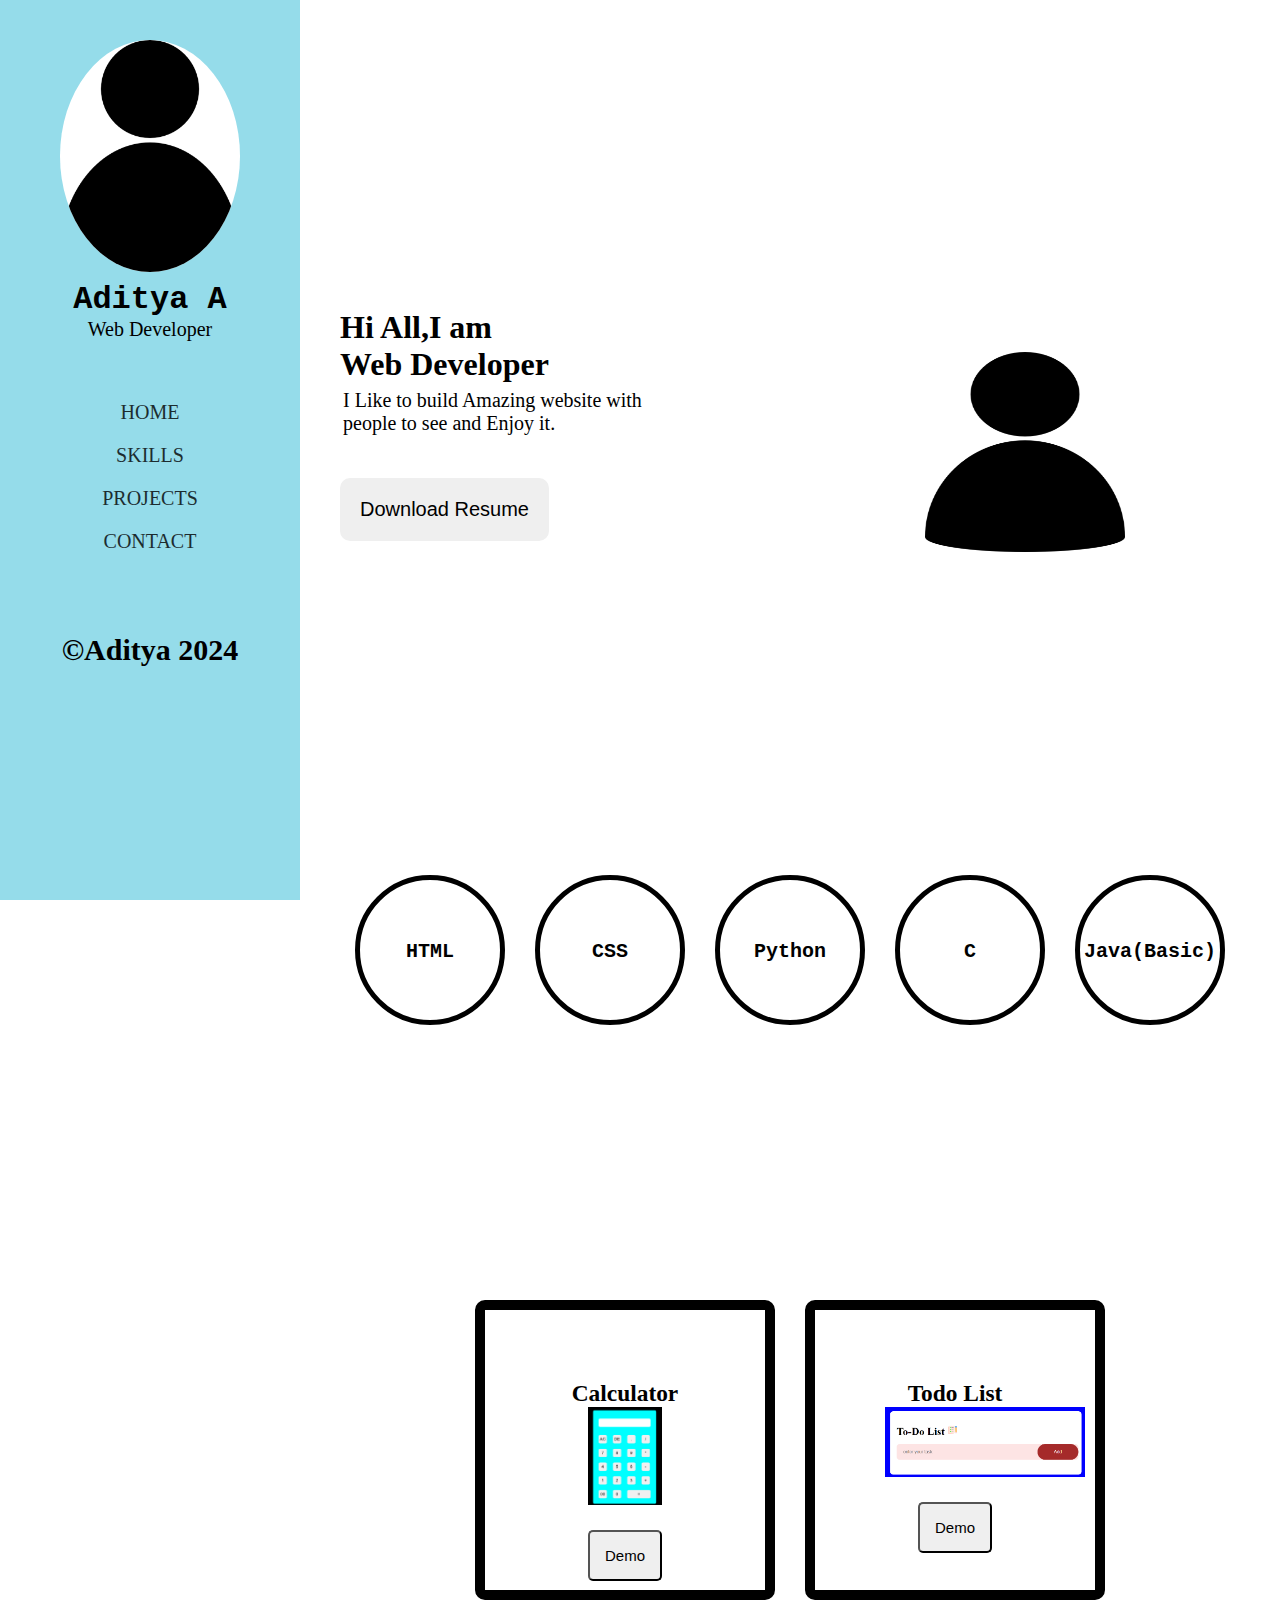
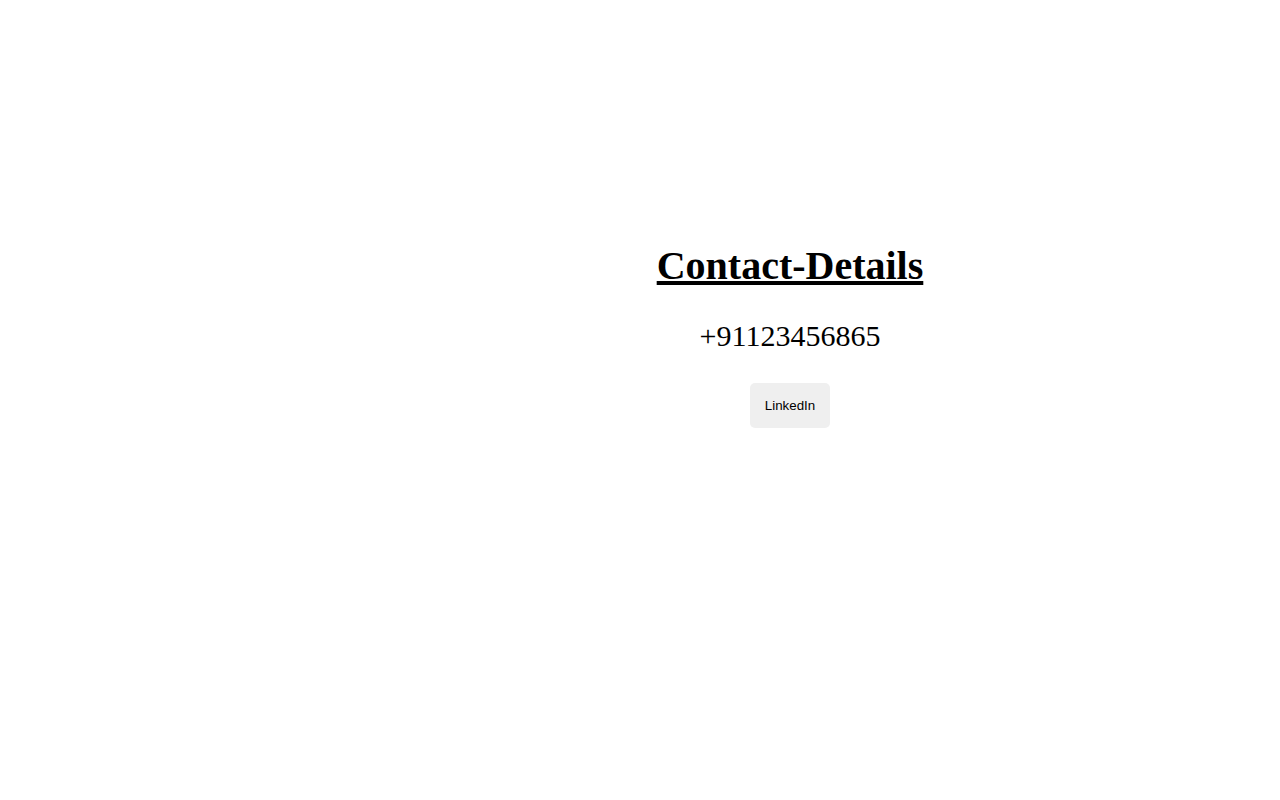
<file: task-1/index.html>
<!DOCTYPE html>
<html lang="en">
<head>
    <meta charset="UTF-8">
    <meta name="viewport" content="width=device-width, initial-scale=1.0">
    <title>Portfilo</title>
    <link rel="stylesheet" href="./style.css">
</head>
<body>
    <div class="left-side">
        <div class="img">
            <img src="./clipart--person-icon--cliparts-15.png" alt="">
        </div>
        <h1 class="name">Aditya A</h1>
        <p class="para">Web Developer</p>
        <nav>
            <ul>
                <li><a href="#Home">Home</a></li>
                <li><a href="#skills">Skills</a></li>
                <li><a href="#project">Projects</a></li>
                <li><a href="#contact">Contact</a></li>
            </ul>
        </nav>
        <div class="footer">
            <p>©Aditya 2024</p>
            
        </div>
    </div>
    <div class="main" id="Home">
        <div class="main-text">
            <h1>Hi All,I am <br> Web Developer</h1>
            <p>I Like to build Amazing website with people to see and Enjoy it. </p>
            <button><a href="./Aditya-Resume.pdf" download="Aditya-Resume">Download Resume</a></button>
        </div>
        <div class="main-img">
            <img src="./clipart--person-icon--cliparts-15.png" alt="">
        </div>
    </div>
    <div class="skills" id="skills">
        <div class="box-1">
            <p>HTML</p>
        </div>
        <div class="box-2">
            <p>CSS</p>
        </div>
        <div class="box-4">
            <p>Python</p>
        </div>
        <div class="box-4">
            <p>C</p>
        </div>
        <div class="box-4">
            <p>Java(Basic)</p>
        </div>
    </div>

    <div class="project" id="project">
        <div class="pr1">
            <h3>Calculator</h3>
            <img src="./Screenshot 2024-06-21 185417.png" alt="">
            <br>
            <button><a href="/task-3/index.html" target="_blank">Demo</a></button>

        </div>
        <div class="pr2">
            <h3>Todo List</h3>
            <img src="./Screenshot 2024-06-26 141252.png" alt="">
            <br>
            <button><a href="/task-1/to-do List/index.html" target="_blank" >Demo</a></button>

        </div>
    </div>

    <div class="contact" id="contact">
        <h2>Contact-Details</h2>
        <p>
            +91123456865
            <div>
                <button> <a href="https://www.linkedin.com/in/aditya-a-64993128a/" target="_blank">LinkedIn</a></a></button>
            </div>
        </p>
    </div>
   
    
</body>
</html>
</file>
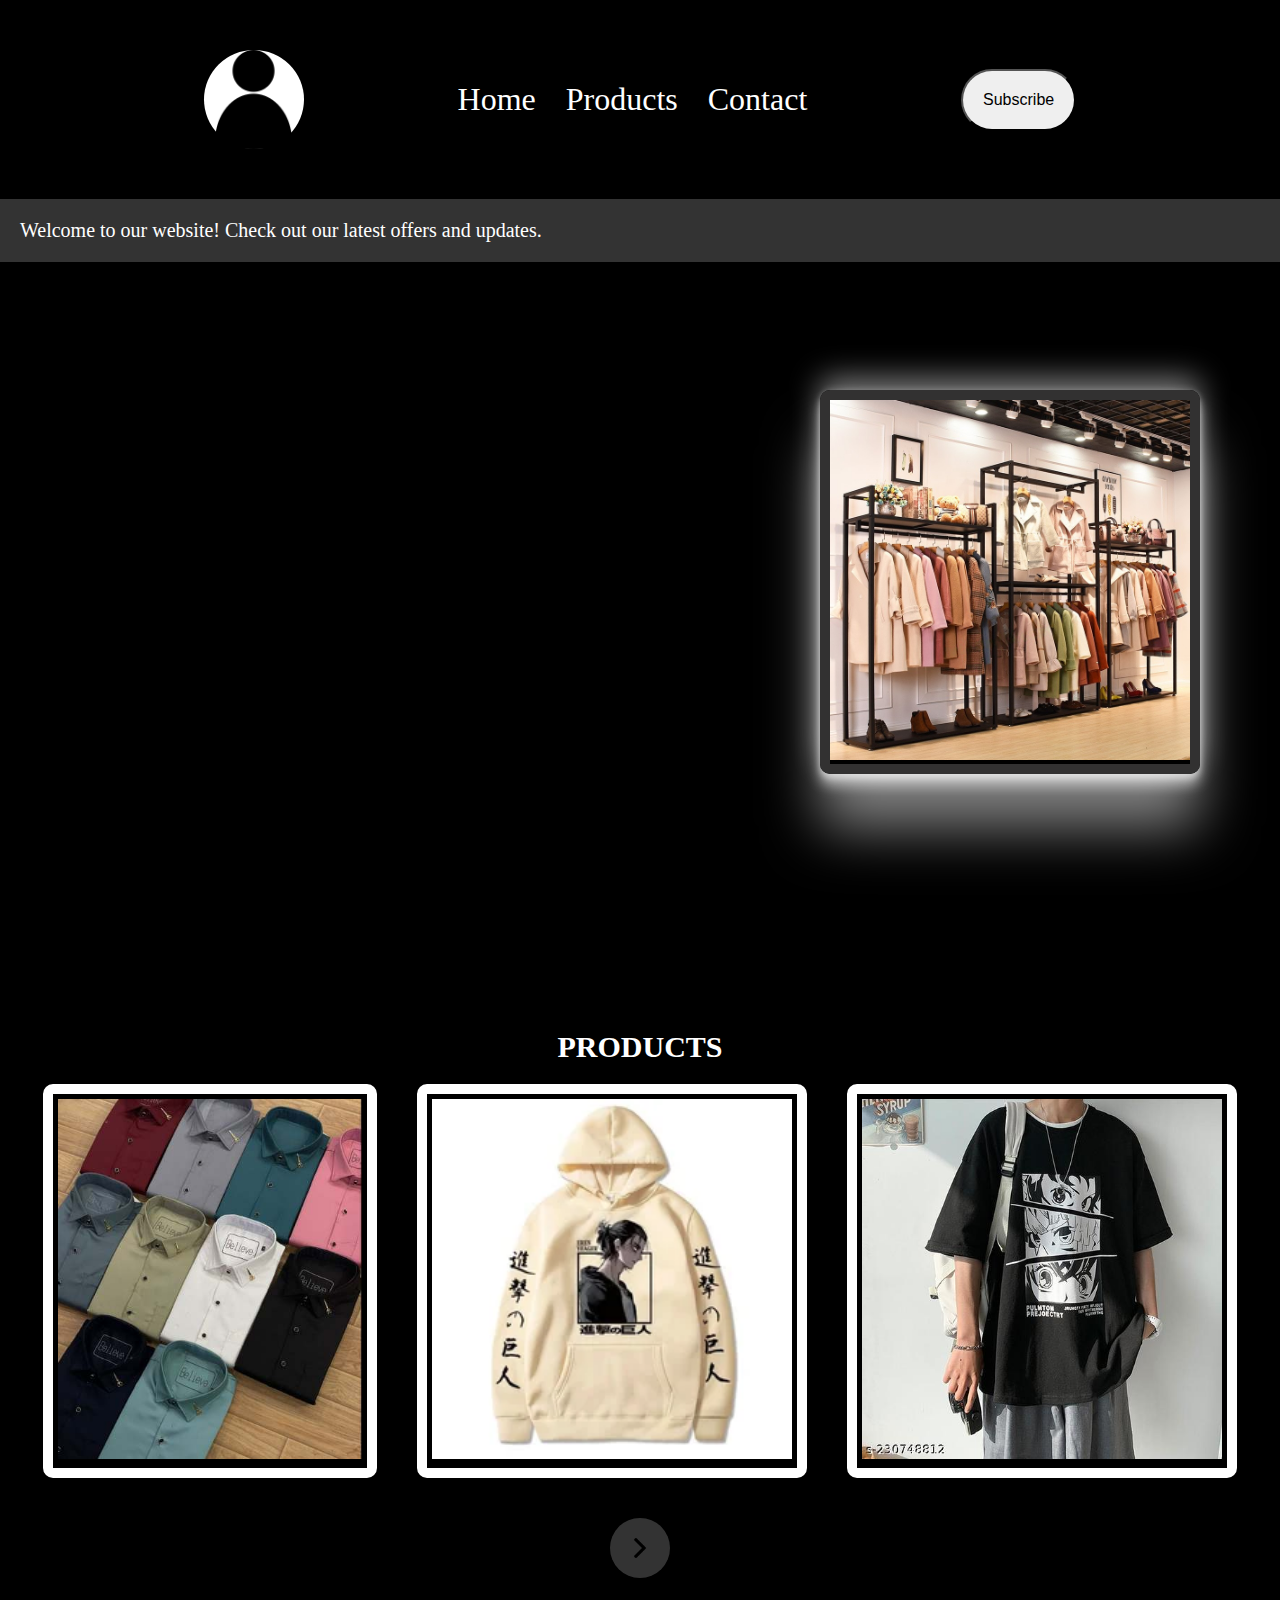
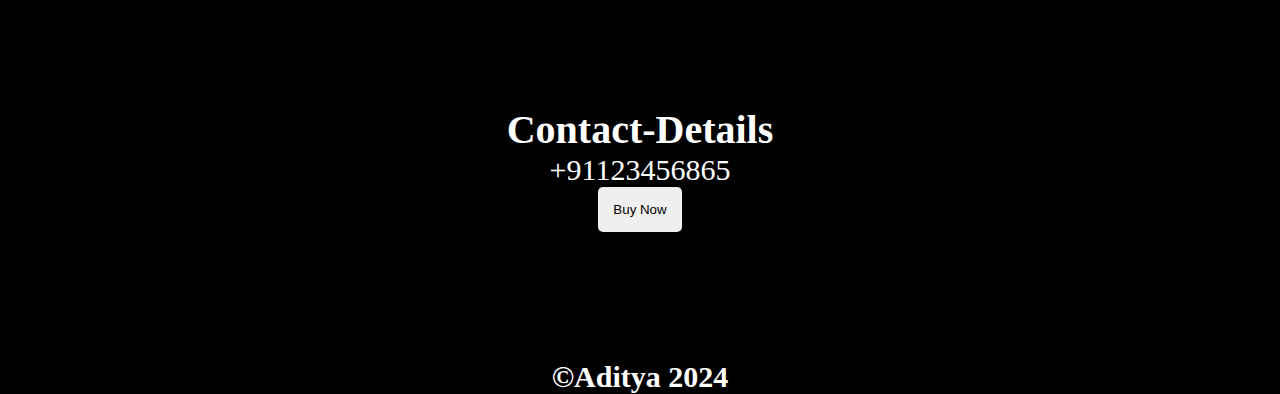
<file: task-2/index.html>
<!DOCTYPE html>
<html lang="en">
<head>
    <meta charset="UTF-8">
    <meta name="viewport" content="width=device-width, initial-scale=1.0">
    <title>Landing Page</title>
    <link rel="stylesheet" href="./style.css">
</head>
<body>
    <div class="container">
        <div class="nav-bar" id="Home">
            <div class="logo">
                <img src="clipart--person-icon--cliparts-15.png" alt="">
            </div>
            <div class="nav">
                <ul>
                    <li><a href="#Home">Home</a></li>
                    <li><a href="#product">Products</a></li>
                    <li><a href="#contact">Contact</a></li>
                </ul>
            </div>
            <button class="sub">Subscribe</button>
        </div>
        <div class="banner">
            <div class="banner-content">
                Welcome to our website! Check out our latest offers and updates.
            </div>
        </div>
        <div class="about" >
            <div class="text">
                <span class="text-1">Welcome to</span><br>
                <span class="text-2">My store</span>
            </div>
            <div class="display-img">
                <img src="./clothes-stand-transformed.jpeg" alt="">
            </div>
        </div>
        <h2 class="pr">Products</h2>
        <div class="products" id="product">
            <div class="p-1">
                <img src="./new-collection-casual-shirt-for-men-full.jpg" alt="">
                <div class="details">
                    <p>Shirts</p>
                    <p>200/-</p>
                </div>
            </div>
            <div class="p-2">
                <img src="./d6a711c4aafe602f2868dc5ecb1e415c-38b60fa1-5e55-4be6-a17c-9d9d40b71a8e-250x250.webp" alt="">
                <div class="details">
                    <p>Hoodie</p>
                    <p>200/-</p>
                </div>
            </div>
            <div class="p-3">
                <img src="./xowf0_512.jpg" alt="">
                <div class="details">
                    <p>Shirts</p>
                    <p>200/-</p>
                </div>
            </div>
            <div class="pr-4">
                <img src="./right-arrow.png" alt="">
            </div>
        </div>

        <div class="contact" id="contact">
            <h2>Contact-Details</h2>
            <p>
                +91123456865
                <div>
                    <button>Buy Now</button>
                </div>
            </p>
        </div>
        
        <div class="footer">
            
            <p>©Aditya 2024</p>
            
        </div>
    </div>
    
</body>
</html>
</file>
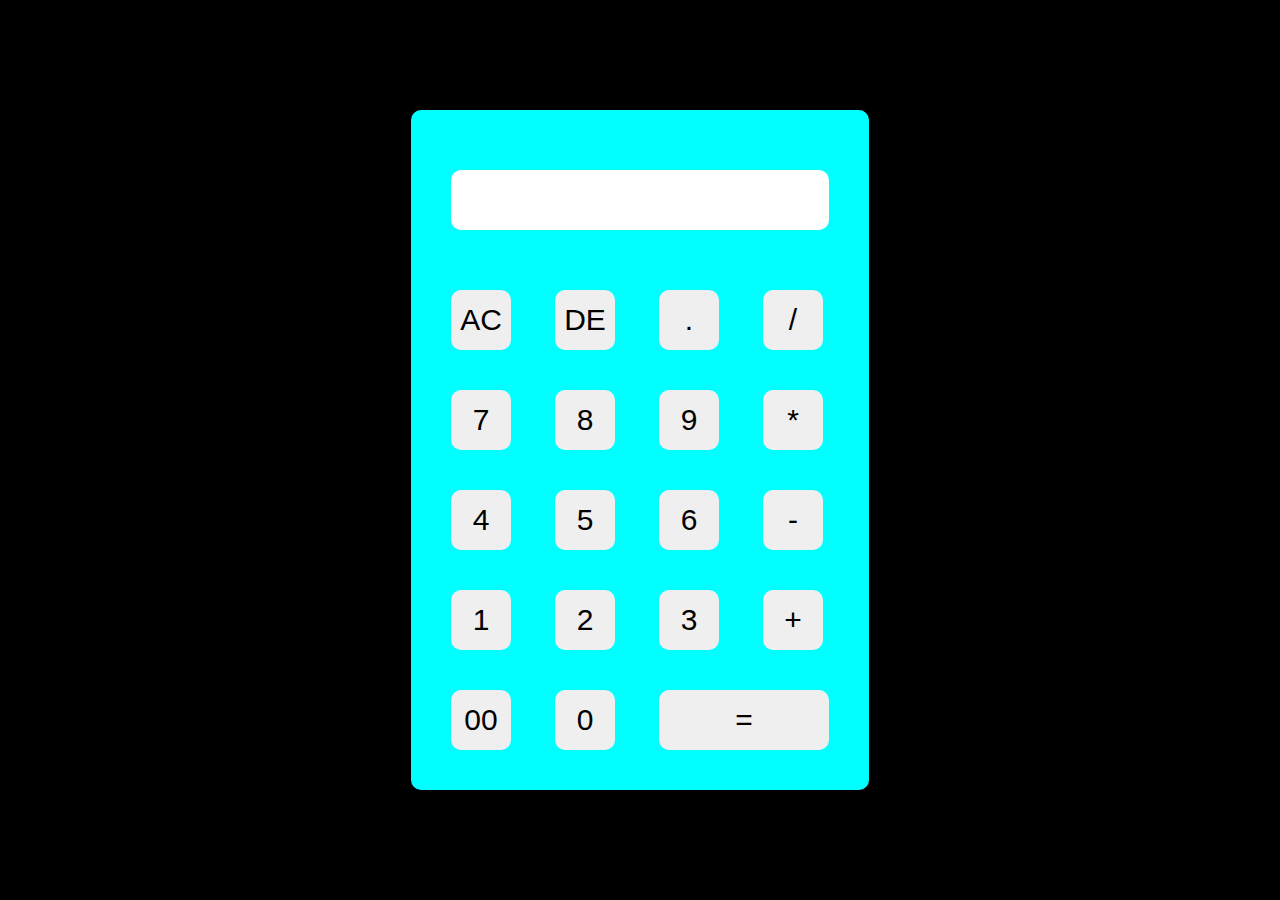
<file: task-3/index.html>
<!DOCTYPE html>
<html lang="en">

<head>
    <meta charset="UTF-8">
    <meta name="viewport" content="width=device-width, initial-scale=1.0">
    <title>Calculator</title>
    <link rel="stylesheet" href="./style.css">
</head>

<body>
    <div class="container">
        <div class="main">
            <form action="">
                <div class="display" >
                    <input type="text" name="display">
                </div>
                <div>
                    <input type="button" value="AC" onclick="display.value=''">
                    <input type="button" value="DE" onclick="display.value=display.value.toString().slice(0,-1)">
                    <input type="button" value="." onclick="display.value+='.'">
                    <input type="button" value="/" onclick="display.value+='/'">
                </div>
                <div>
                    <input type="button" value="7" onclick="display.value+='7'">
                    <input type="button" value="8" onclick="display.value+='8'">
                    <input type="button" value="9" onclick="display.value+='9'">
                    <input type="button" value="*" onclick="display.value+='*'">
                </div>
                <div>
                    <input type="button" value="4" onclick="display.value+='4'">
                    <input type="button" value="5" onclick="display.value+='5'">
                    <input type="button" value="6" onclick="display.value+='6'">
                    <input type="button" value="-" onclick="display.value+='-'">
                </div>
                <div>
                    <input type="button" value="1" onclick="display.value+='1'">
                    <input type="button" value="2" onclick="display.value+='2'">
                    <input type="button" value="3" onclick="display.value+='3'">
                    <input type="button" value="+" onclick="display.value+='+'">
                </div>
                <div>
                    <input type="button" value="00" onclick="display.value+='00'">
                    <input type="button" value="0" onclick="display.value+='0'">
                    <input type="button" value="=" id="equal-btn" onclick="display.value=eval(display.value)">
                </div>
            </form>
        </div>
    </div>
</body>

</html>
</file>
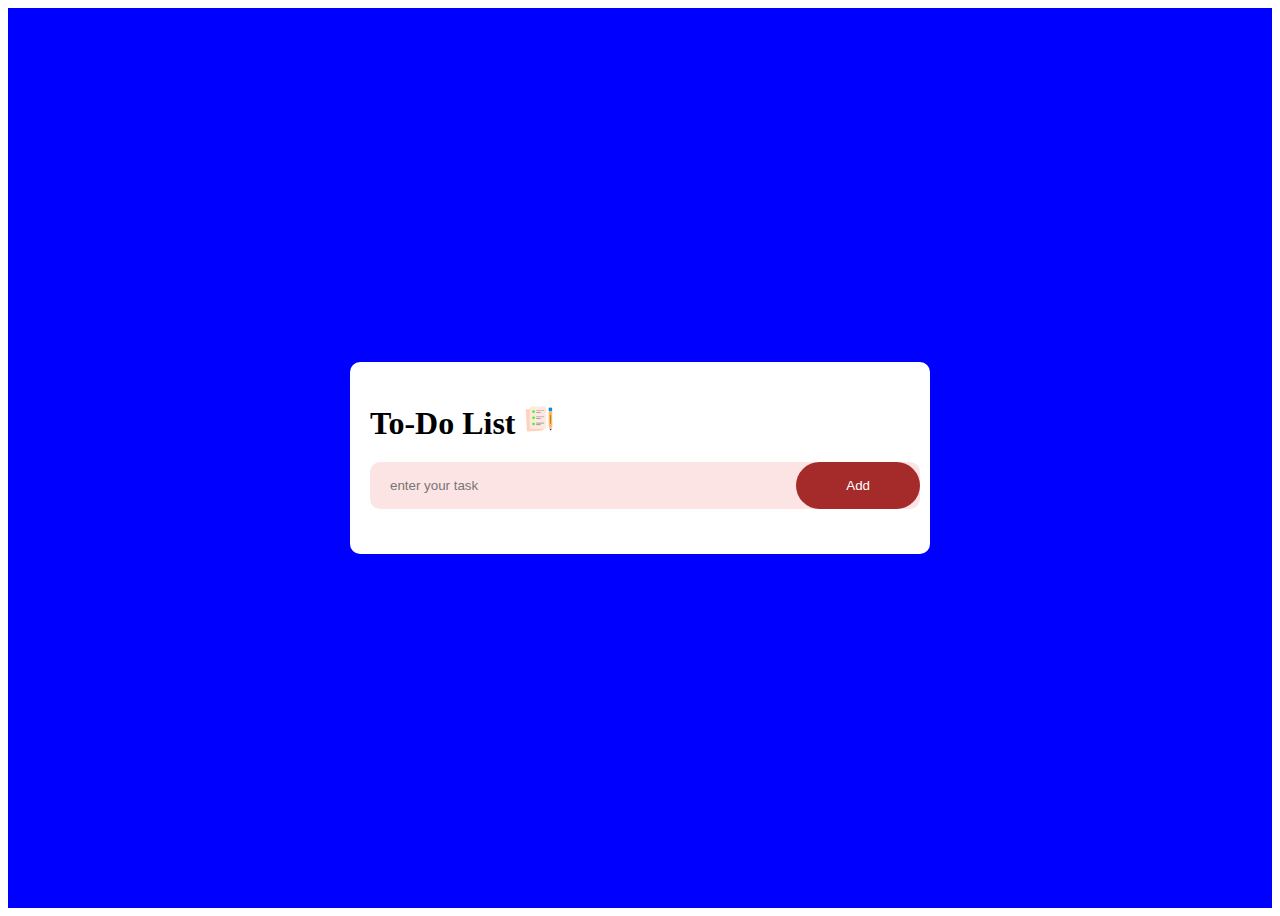
<file: task-1/to-do List/index.html>
<!DOCTYPE html>
<html lang="en">

<head>
    <meta charset="UTF-8">
    <meta name="viewport" content="width=device-width, initial-scale=1.0">
    <title>To-Do List</title>
    <link rel="stylesheet" href="style.css">
</head>

<body>
    <div class="container">
        <div class="main">
            <h1>To-Do List <img src="./images/icon.png"></h1>
            <div class="entry">
                <input type="text" placeholder="enter your task" id="input-box">
                <button onclick="addTask()">Add</button>
            </div>
            <ul id="listcontainer">

            </ul>
        </div>
    </div>
    <script src="./script.js"></script>
</body>

</html>
</file>
<file: task-1/style.css>
*{
    margin: 0;
    padding: 0;
    box-sizing: border-box;
}
body{
    width: 100vw;
    height: 100vh;
}
body,html{
    overflow-x: hidden;
}
.left-side{
    width:300px;
    height: 100vh;
    background-color: rgb(149, 220, 234);
    padding: 40px 20px;
    position: fixed;
    left:0;
}
.left-side .img{
    width: 180px;
    margin: 0 auto;
}
.left-side .img img{
    width: 100%;
    border-radius: 50%;
    background-color: white;
}
.left-side .name{
    font-size: 2rem;
    margin-top: 5px;
    font-family: monospace;
    text-align: center;
    font-weight: 600;
}
.left-side .para{
    font-size: 20px;
    text-align: center;
}
.left-side nav{
    padding: 20px;
}
.left-side nav ul{
    list-style: none;
    font-size: 20px;
    text-align: center;
    margin-top: 30px;
}

.left-side nav ul li {
    padding: 10px;
    text-transform: uppercase;
}
.left-side nav ul li a {
    text-decoration: none;
    color: rgb(0, 0, 0);
    opacity: 0.8;
}
.left-side nav ul li a:hover {
    text-decoration: underline;
    opacity: 1;
}

.main{
    width: calc(100% - 300px);
    position: absolute;
    left: 300px;
    display: flex;
    align-items: center;
    justify-content: space-between;
    height: 100vh;
    padding: 40px;
    gap: 30%;
    bottom: 50px;
    right: 0;
}
.main-text{
    width: 50%;
    margin-top: 10%;
}

.main-text h1{
    font-size: 2rem;
    margin-bottom: 3px;
}
.main-text p{
    padding: 3px;
    font-size: 20px;
}

.main-text button{
    margin: 40px 0;
    padding: 20px;
    border-radius: 10px;
    border: 0;
    font-size: 20px;
}
.main-text button a{
    text-decoration: none;
    cursor: pointer;
    color: black;
}
.main-text button:hover{
    border: 2px solid black;

}
.main-img{
    width: 50%;
    margin-top: 12%;
}
.main-img img{
    width: 200px;
    height: 200px;
}
.skills{
    width: calc(100% - 300px);
    position: absolute;
    left: 300px;
    display: flex;
    align-items: center;
    justify-content: center;
    height: 100vh;
    top: 500px;
    gap: 30px;
    right: 0;
}
.skills .box-1,.box-2,.box-3,.box-4{
    border-radius: 60%;
    border: 5px solid black;
    width: 150px;
    height: 150px;
    text-align: center;
    padding: 60px 0;
}
.skills .box-1 p,.box-2 p,.box-3 p,.box-4 p{
    font-weight:bold;
    font-size: 20px;
    font-family: monospace;
}

.footer{
    text-align: center;
    margin-top: 50px;
    font-size: 30px;
    font-weight: bold;
}

.project{
    width: calc(100% - 300px);
    position: absolute;
    left: 300px;
    display: flex;
    align-items: center;
    justify-content: center;
    height: 100vh;
    gap: 30px;
    top: 1000px;
    right: 0;
    flex-wrap:wrap;
}

.project .pr1,.pr2{
    padding: 70px;
    width: 300px;
    height: 300px;
    border: 10px solid black;
    text-align: center;
    font-size: 20px;
    border-radius: 10px;

}
.project .pr1 img{
    height: 70%;
    margin: 0 auto;
}
.project .pr2 img{
    height: 50%;
    margin: 0 auto;
}
.project .pr1 button,.pr2 button{
    padding: 15px;
    border-radius: 5px;
    margin-top: 20px;
}
.project .pr1 button a,.pr2 button a{
    text-decoration: none;
    font-size: 15px;
    color: black;
}

.contact{
    width: calc(100% - 300px);
    position: absolute;
    left: 300px;
    display: flex;
    align-items: center;
    justify-content: center;
    flex-direction: column;
    height: 100vh;
    gap: 30px;
    top: 1500px;
    flex-wrap:wrap;
}
.contact h2{
    font-size: 40px;
    text-decoration: underline;
}
.contact p{
    font-size: 30px;
}
.contact button{
    padding: 15px;
    border-radius: 5px;
    border: 0;
}
.contact button a{
   text-decoration: none;
   color: black;
}
.contact button:hover{
    border: 2px solid black;
}
</file>
<file: task-2/style.css>
*{
    padding: 0;
    margin: 0;
    box-sizing: border-box;
}

body{
    background-color: black;
}


.nav-bar{
    display: flex;
    flex-direction: row;
    justify-content: space-evenly;
    align-items: center;
    color: white;
    padding: 50px;
    flex-wrap: wrap;
}

.nav-bar .logo{
    height: 99px;
    width: 100px;
    background-color: white;
    border-radius: 50%;
    display: flex;
    justify-content: center;
    align-items: center;
}

.nav-bar .logo img{
    max-height: 100%;
    max-width: 100%;
}

.nav-bar .nav ul{
    list-style: none;
    display: flex;
    flex-direction: row;
    gap: 30px;
    
}

.nav-bar .nav ul li{
    font-size: 2rem;
}
.nav-bar .nav ul li a{
    text-decoration: none;
    color: white;
}

.nav-bar .nav ul li:hover{
    text-decoration: underline;
}

.nav-bar .sub{
    padding: 20px;
    border-radius: 40px;
    font-size: 1rem;
    cursor: pointer;
}
.banner {
    width: 100%;
    overflow: hidden;
    background-color: #333;
    color: white;
    position: relative;

}

.banner-content {
    display: inline-block;
    padding: 20px;
    white-space: nowrap;
    animation: scroll 10s linear infinite;
    font-size: 20px;
}

@keyframes scroll {
    0% {
        transform: translateX(100%);
    }
    100% {
        transform: translateX(-100%);
    }
}


.about {
    display: flex;
    flex-direction: row;
    justify-content: center;
    align-content: center;
    gap: 100px;
    margin-top: 10%;
    flex-wrap: wrap;
}

.about .text {
    width: 50%;
    text-align: center;
}

.about .text .text-1 {
    font-size: 60px;
    font-weight: 600;
    letter-spacing: 4px;
    padding: 5px;
    opacity: 0;
    transform: translateY(20px);
    animation: fadeInUp 2s ease-in-out infinite  0.2s;
}

.about .text .text-2 {
    font-size: 60px;
    opacity: 0;
    transform: translateY(20px);
    animation: fadeInUp 2s ease-in-out infinite  0.2s; 
}

.about .text span {
    color: white;
    text-transform: uppercase;
}

.about .display-img {
    border: 10px solid rgb(50, 49, 49);
    box-shadow: rgba(255, 255, 255, 0.5) 0px 54px 55px, rgba(248, 247, 247, 0.5) 0px -12px 30px, rgba(255, 255, 255, 0.5) 0px 4px 6px, rgba(255, 255, 255, 0.5) 0px 12px 13px, rgba(246, 239, 239, 0.09) 0px -3px 5px;
    border-radius: 10px;
}

.about .display-img img {
    height: 40vh;
}

@keyframes fadeInUp {
    to {
        opacity: 1;
        transform: translateY(0);
    }
}

.pr{
    color: white;
    text-align:center;
    margin-top: 20%;
    font-size: 30px;
    font-weight: 700;
    text-transform: uppercase;
}

.products {
    display: flex;
    justify-content: center;
    align-items: center;
    gap: 40px;
    margin-top: 20px;
    flex-wrap: wrap;
}

.products .p-1, .p-2, .p-3 {
    border: 10px solid white;
    border-radius: 10px;
    padding: 5px;
    position: relative;

}

.products .p-1 img, .p-2 img, .p-3 img {
    height: 40vh;
}

.products .details {
    visibility: hidden;
    color: white;
    font-size: 30px;
    position: absolute;
    top: 50%;
    left: 50%;
    transform: translate(-50%, -50%);
    text-align: center;
    background: rgba(0, 0, 0, 0.7);
    padding: 10px;
    border-radius: 10px;
}
.pr-4{
    background-color: white;
    border-radius: 60%;
    width: 60px;
    height: 60px;
    opacity: 0.2;
    display: flex; 
    justify-content: center;
    align-items: center;
    flex-wrap: wrap;
}
.pr-4 img{
    height:20px;
    margin: 0 auto;
}

.products .p-1:hover .details {
    visibility: visible;
}
.products .p-2:hover .details {
    visibility: visible;
}
.products .p-3:hover .details {
    visibility: visible;
}
.products .pr-4:hover{
    opacity: 1;
}
.contact{
    color: white;
    display: flex;
    align-items: center;
    justify-content: center;
    flex-direction: column;
    margin-top: 10%;
}
.contact h2{
    font-size: 40px;

}
.contact p{
    font-size: 30px;
}
.contact button{
    padding: 15px;
    border-radius: 5px;
    border: 0;
}

.contact button:hover{
    border: 2px solid black;
}
.footer{
    text-align: center;
    margin-top: 10%;
    font-size: 30px;
    font-weight: bold;
    color: white;
}
</file>
<file: task-3/style.css>
*{
    margin: 0;
    padding: 0;
    box-sizing: border-box;
}

.container{
    width: 100%;
    height: 100vh;
    display: flex;
    align-items: center;
    justify-content: center;
    background-color: black;
}
.main{
    background-color: aqua;
    padding: 20px;
    border-radius: 10px;
}

form input{
    border: 0;
    outline: 0;
    margin: 20px;
    width: 60px;
    height: 60px;
    font-size: 30px;
    border-radius: 10px;
    cursor: pointer;
    padding: 5px;
}

form .display{
    display: flex;
    justify-content: flex-end;
    margin: 20px 0;
}

form .display input{
    text-align: right;
    font-size: 45px;
    flex: 1;
}

#equal-btn{
    width: 170px;
}
</file>
<file: task-1/to-do List/style.css>
.container{
    background-color: blue;
    width: 100%;
    min-height: 100vh;
    display: flex;
    align-items: center;
    justify-content: center;
}
.main{
    background-color:rgb(255, 255, 255);
    padding: 20px;
    border-radius: 10px;
    width: 100%;
    max-width: 540px;
}
.main h1{
    margin-bottom: 20px;
}
.entry{
    width: 100%;
    display: flex;
    align-items: center;
    justify-content:space-between;
    background-color:rgba(251, 202, 202, 0.514);
    padding-left: 10px;
    border-radius: 10px;
    margin-bottom: 25px;
}
button{
    background-color:brown;
    border-radius: 40px;
    padding: 16px 50px;
    color: white;
    border: none;
    cursor: pointer;
    outline: none;
}
input{
    border-radius: 5px;
    padding: 10px;
    outline: none;
    border: none;
    flex: 1;
    background: transparent;
    font-weight: 14px;
}
img{
    width: 30px;
}

ul li{
    list-style: none;
    font-size: 17px;
    padding: 12px 8px 12px 50px ;
    user-select: none;
    cursor: pointer;
    position: relative;
    
}

ul li::before{
    content: '';
    position: absolute;
    height: 28px;
    width: 28px;
    border-radius: 50%;
    background-image: url(./images/unchecked.png);
    background-size: cover;
    background-position: center;
    top: 12px;
    left: 8px;
}

ul li.checked{
    color: #555;
    text-decoration: line-through;
}
ul li.checked::before{
    background-image: url(./images/checked.png);
}

ul li span{
    position: absolute;
    right: 0;
    top: 5px;
    width: 40px;
    height: 40;
    font-size: 22px;
    color: #555;
    line-height: 40px;
    text-align: center;
    border-radius: 50%;
}
ul li span:hover{
    background-color:rgb(212, 208, 208);
}
</file>
